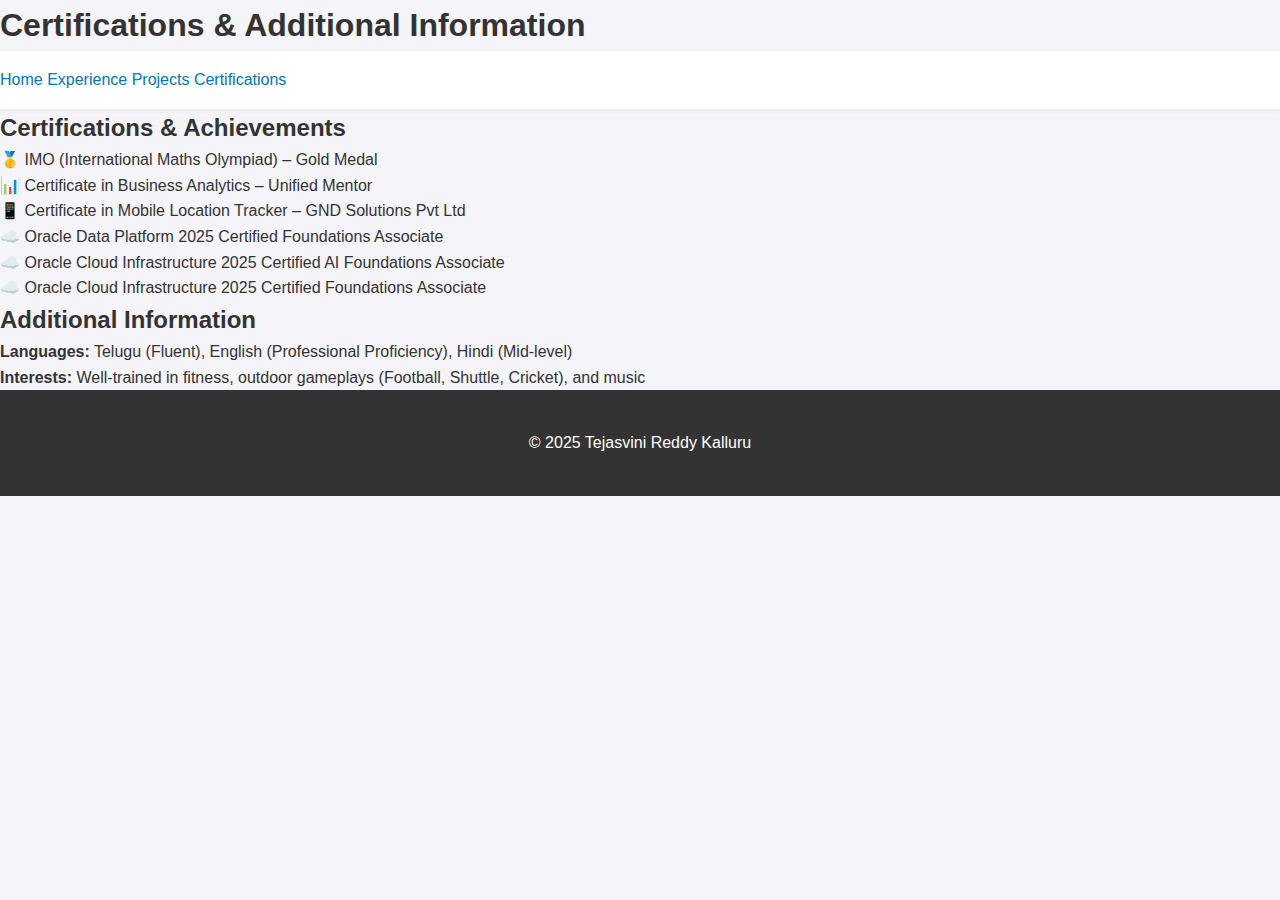
<file: certificate.html>
<!DOCTYPE html>
<html lang="en">
<head>
  <meta charset="UTF-8" />
  <meta name="viewport" content="width=device-width, initial-scale=1.0" />
  <title>Certifications & Additional Info | Tejasvini Reddy Kalluru</title>
  <link rel="stylesheet" href="style.css" />
</head>
<body>
  <header>
    <h1>Certifications & Additional Information</h1>
    <nav>
      <a href="index.html">Home</a>
      <a href="experience.html">Experience</a>
      <a href="projects.html">Projects</a>
      <a href="certifications.html">Certifications</a>
    </nav>
  </header>

  <section>
    <h2>Certifications & Achievements</h2>
    <ul>
      <li>🥇 IMO (International Maths Olympiad) – Gold Medal</li>
      <li>📊 Certificate in Business Analytics – Unified Mentor</li>
      <li>📱 Certificate in Mobile Location Tracker – GND Solutions Pvt Ltd</li>
      <li>☁️ Oracle Data Platform 2025 Certified Foundations Associate</li>
      <li>☁️ Oracle Cloud Infrastructure 2025 Certified AI Foundations Associate</li>
      <li>☁️ Oracle Cloud Infrastructure 2025 Certified Foundations Associate</li>
    </ul>
  </section>

  <section>
    <h2>Additional Information</h2>
    <p><strong>Languages:</strong> Telugu (Fluent), English (Professional Proficiency), Hindi (Mid-level)</p>
    <p><strong>Interests:</strong> Well-trained in fitness, outdoor gameplays (Football, Shuttle, Cricket), and music</p>
  </section>

  <footer>
    <p>© 2025 Tejasvini Reddy Kalluru</p>
  </footer>
</body>
</html>
</file>
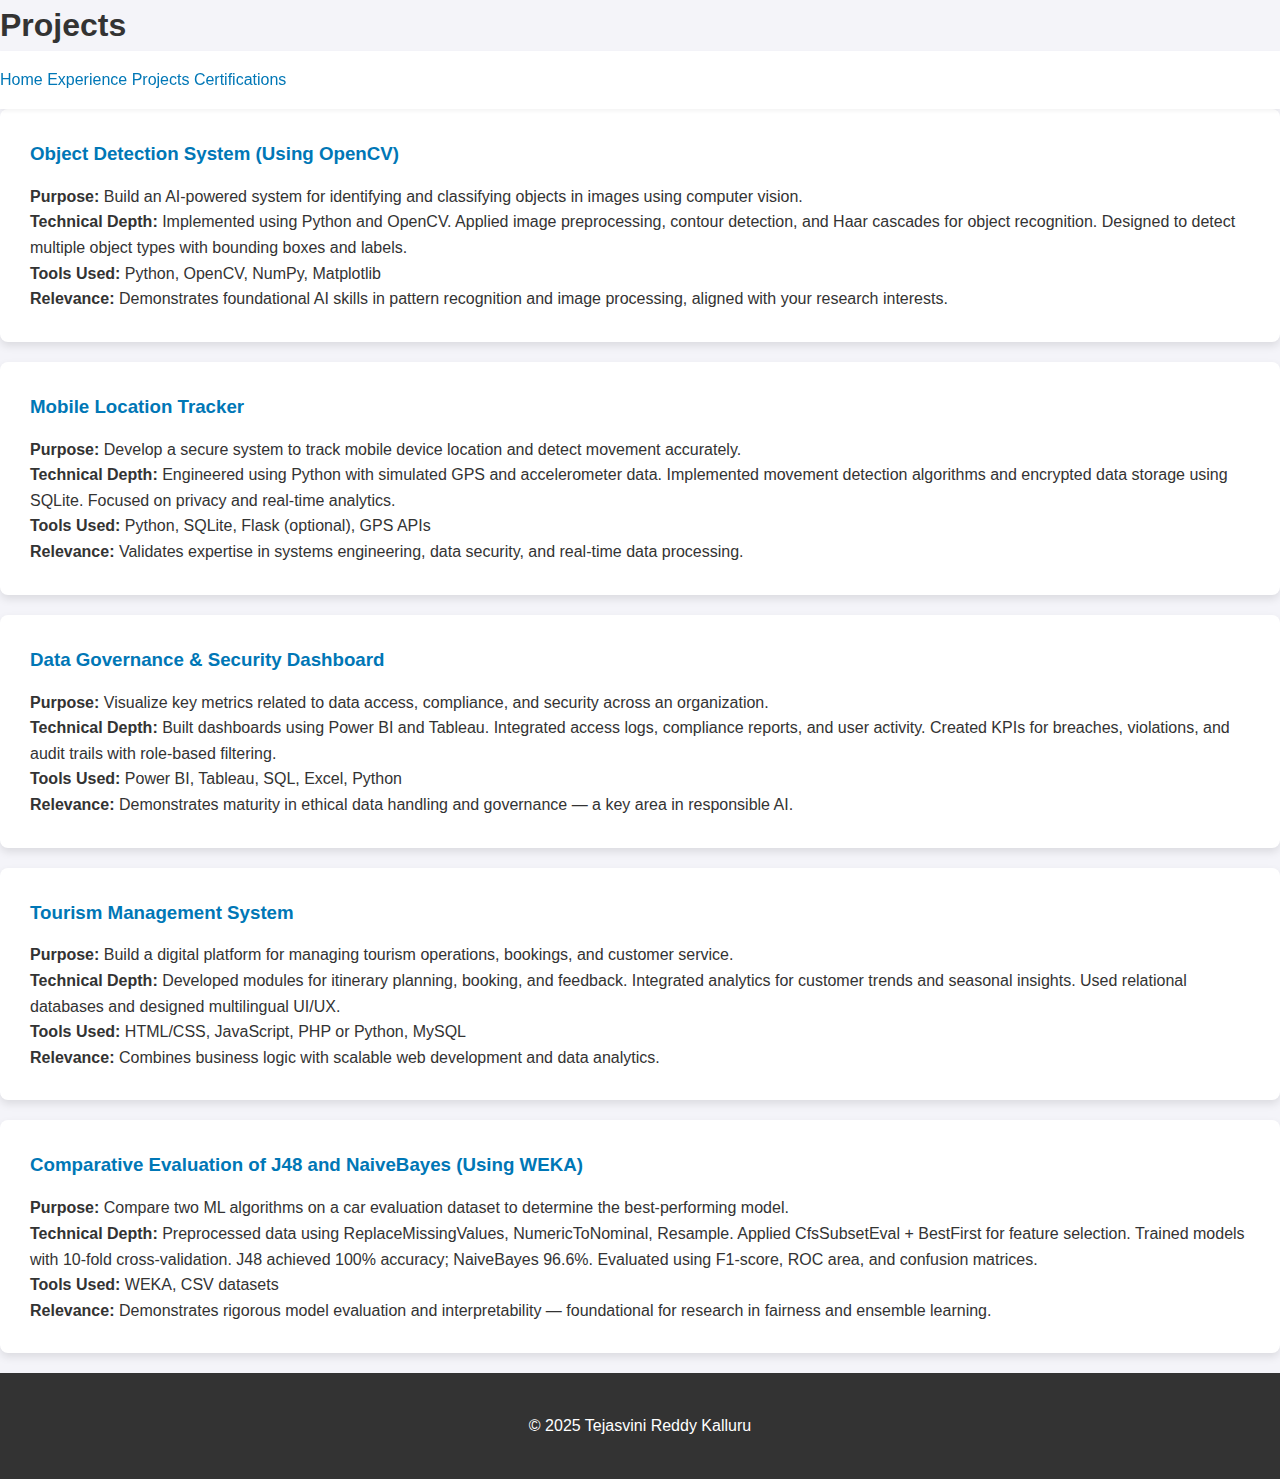
<file: project.html>
<!DOCTYPE html>
<html lang="en">
<head>
  <meta charset="UTF-8" />
  <meta name="viewport" content="width=device-width, initial-scale=1.0" />
  <title>Projects | Tejasvini Reddy Kalluru</title>
  <link rel="stylesheet" href="style.css" />
</head>
<body>
  <header>
    <h1>Projects</h1>
    <nav>
      <a href="index.html">Home</a>
      <a href="experience.html">Experience</a>
      <a href="projects.html">Projects</a>
      <a href="certifications.html">Certifications</a>
    </nav>
  </header>

  <section>
    <div class="project-card">
      <h3>Object Detection System (Using OpenCV)</h3>
      <p><strong>Purpose:</strong> Build an AI-powered system for identifying and classifying objects in images using computer vision.</p>
      <p><strong>Technical Depth:</strong> Implemented using Python and OpenCV. Applied image preprocessing, contour detection, and Haar cascades for object recognition. Designed to detect multiple object types with bounding boxes and labels.</p>
      <p><strong>Tools Used:</strong> Python, OpenCV, NumPy, Matplotlib</p>
      <p><strong>Relevance:</strong> Demonstrates foundational AI skills in pattern recognition and image processing, aligned with your research interests.</p>
    </div>

    <div class="project-card">
      <h3>Mobile Location Tracker</h3>
      <p><strong>Purpose:</strong> Develop a secure system to track mobile device location and detect movement accurately.</p>
      <p><strong>Technical Depth:</strong> Engineered using Python with simulated GPS and accelerometer data. Implemented movement detection algorithms and encrypted data storage using SQLite. Focused on privacy and real-time analytics.</p>
      <p><strong>Tools Used:</strong> Python, SQLite, Flask (optional), GPS APIs</p>
      <p><strong>Relevance:</strong> Validates expertise in systems engineering, data security, and real-time data processing.</p>
    </div>

    <div class="project-card">
      <h3>Data Governance & Security Dashboard</h3>
      <p><strong>Purpose:</strong> Visualize key metrics related to data access, compliance, and security across an organization.</p>
      <p><strong>Technical Depth:</strong> Built dashboards using Power BI and Tableau. Integrated access logs, compliance reports, and user activity. Created KPIs for breaches, violations, and audit trails with role-based filtering.</p>
      <p><strong>Tools Used:</strong> Power BI, Tableau, SQL, Excel, Python</p>
      <p><strong>Relevance:</strong> Demonstrates maturity in ethical data handling and governance — a key area in responsible AI.</p>
    </div>

    <div class="project-card">
      <h3>Tourism Management System</h3>
      <p><strong>Purpose:</strong> Build a digital platform for managing tourism operations, bookings, and customer service.</p>
      <p><strong>Technical Depth:</strong> Developed modules for itinerary planning, booking, and feedback. Integrated analytics for customer trends and seasonal insights. Used relational databases and designed multilingual UI/UX.</p>
      <p><strong>Tools Used:</strong> HTML/CSS, JavaScript, PHP or Python, MySQL</p>
      <p><strong>Relevance:</strong> Combines business logic with scalable web development and data analytics.</p>
    </div>

    <div class="project-card">
      <h3>Comparative Evaluation of J48 and NaiveBayes (Using WEKA)</h3>
      <p><strong>Purpose:</strong> Compare two ML algorithms on a car evaluation dataset to determine the best-performing model.</p>
      <p><strong>Technical Depth:</strong> Preprocessed data using ReplaceMissingValues, NumericToNominal, Resample. Applied CfsSubsetEval + BestFirst for feature selection. Trained models with 10-fold cross-validation. J48 achieved 100% accuracy; NaiveBayes 96.6%. Evaluated using F1-score, ROC area, and confusion matrices.</p>
      <p><strong>Tools Used:</strong> WEKA, CSV datasets</p>
      <p><strong>Relevance:</strong> Demonstrates rigorous model evaluation and interpretability — foundational for research in fairness and ensemble learning.</p>
    </div>
  </section>

  <footer>
    <p>© 2025 Tejasvini Reddy Kalluru</p>
  </footer>
</body>
</html>
</file>
<file: style.css>
/* Base Reset and Typography */
:root {
    --primary-color: #0077b6; /* Professional Dark Blue */
    --secondary-color: #48cae4; /* Lighter Blue */
    --text-color: #333;
    --background-light: #f4f4f9;
    --card-background: #ffffff;
    --font-family: 'Roboto', sans-serif;
}

* {
    margin: 0;
    padding: 0;
    box-sizing: border-box;
}

body {
    font-family: var(--font-family);
    line-height: 1.6;
    color: var(--text-color);
    background-color: var(--background-light);
}

.container {
    width: 90%;
    max-width: 1200px;
    margin: auto;
    overflow: hidden;
}

a {
    color: var(--primary-color);
    text-decoration: none;
}

/* Navigation Bar */
nav {
    background: var(--card-background);
    padding: 1rem 0;
    box-shadow: 0 2px 4px rgba(0, 0, 0, 0.05);
    position: sticky;
    top: 0;
    z-index: 100;
}

nav .container {
    display: flex;
    justify-content: space-between;
    align-items: center;
}

.logo {
    font-size: 1.5rem;
    font-weight: 700;
    color: var(--primary-color);
}

nav ul {
    list-style: none;
    display: flex;
}

nav ul li {
    margin-left: 20px;
}

nav ul li a {
    font-weight: 400;
    transition: color 0.3s;
}

nav ul li a:hover {
    color: var(--secondary-color);
}

/* Hero Section */
.hero {
    background: #e6f7ff; /* Very light blue background */
    padding: 100px 0;
    text-align: center;
    border-bottom: 5px solid var(--primary-color);
}

.hero h1 {
    font-size: 3rem;
    margin-bottom: 10px;
    font-weight: 700;
}

.summary-text {
    font-size: 1.2rem;
    color: #555;
    max-width: 800px;
    margin: 0 auto 30px;
}

/* Buttons */
.btn {
    display: inline-block;
    padding: 10px 25px;
    border-radius: 5px;
    margin: 10px;
    font-weight: 500;
    transition: background-color 0.3s, color 0.3s;
}

.btn.primary {
    background-color: var(--primary-color);
    color: white;
    border: 2px solid var(--primary-color);
}

.btn.primary:hover {
    background-color: #005a8d;
}

.btn.secondary {
    background-color: transparent;
    color: var(--primary-color);
    border: 2px solid var(--primary-color);
}

.btn.secondary:hover {
    background-color: var(--primary-color);
    color: white;
}

/* General Section Styling */
.section {
    padding: 80px 0;
}

.section h2 {
    text-align: center;
    font-size: 2.5rem;
    margin-bottom: 50px;
    color: var(--primary-color);
}

/* Projects Section */
.projects-section {
    background-color: var(--background-light);
    display: grid;
    gap: 30px;
}

.project-card {
    background: var(--card-background);
    padding: 30px;
    border-radius: 8px;
    box-shadow: 0 4px 8px rgba(0, 0, 0, 0.1);
    transition: transform 0.3s, box-shadow 0.3s;
    margin-bottom: 20px;
}

.project-card:hover {
    transform: translateY(-5px);
    box-shadow: 0 8px 16px rgba(0, 0, 0, 0.15);
}

.project-card h3 {
    color: var(--primary-color);
    margin-bottom: 15px;
}

.tags span {
    display: inline-block;
    background: #e0f7fa;
    color: #00838f;
    padding: 5px 10px;
    border-radius: 3px;
    font-size: 0.8rem;
    margin-right: 8px;
    margin-top: 10px;
}

.project-link {
    display: block;
    margin-top: 20px;
    font-weight: 500;
}

/* Skills Section */
.skills-grid {
    display: grid;
    grid-template-columns: repeat(auto-fit, minmax(300px, 1fr));
    gap: 30px;
}

.skill-category {
    background: var(--card-background);
    padding: 30px;
    border-radius: 8px;
    box-shadow: 0 2px 4px rgba(0, 0, 0, 0.1);
}

.skill-category h3 {
    border-bottom: 2px solid var(--secondary-color);
    padding-bottom: 10px;
    margin-bottom: 15px;
    color: var(--primary-color);
}

.skill-category ul {
    list-style: none;
}

.skill-category ul li {
    padding: 5px 0;
    border-left: 3px solid var(--secondary-color);
    padding-left: 10px;
    margin-bottom: 5px;
}

/* Footer */
footer {
    background: #333;
    color: white;
    text-align: center;
    padding: 40px 0;
}

footer a {
    color: var(--secondary-color);
    margin: 0 10px;
    transition: color 0.3s;
}

footer a:hover {
    color: white;
}

.copyright {
    margin-top: 20px;
    font-size: 0.9rem;
    color: #aaa;
}
</file>
